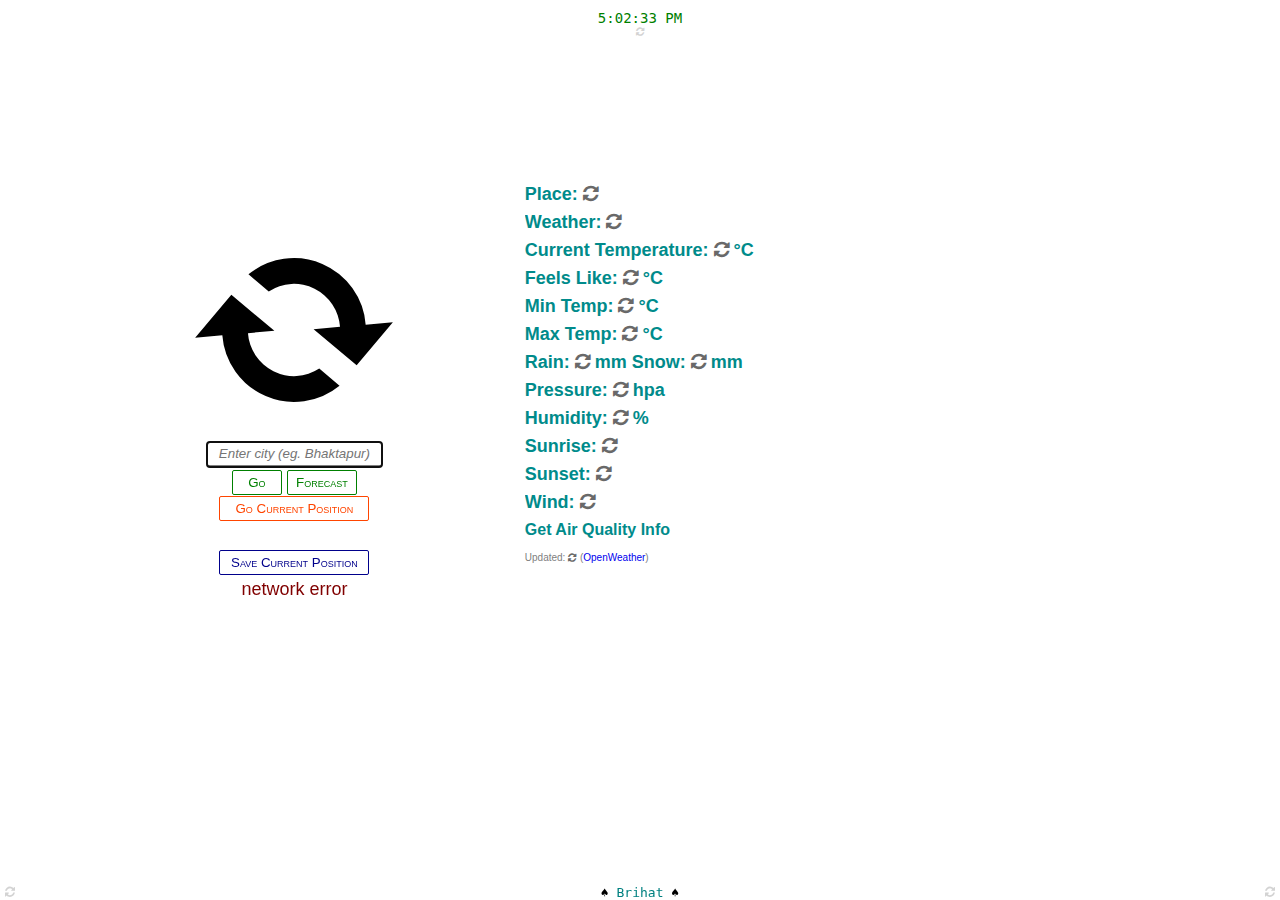
<file: index.html>
<!DOCTYPE html>
<html lang="en-US" dir="ltr">
  <head>
    <meta content="text/html;charset=utf-8" http-equiv="Content-Type">
    <meta name="viewport" content="width=device-width, initial-scale=1.0">
    <title>Weather</title>
    <link rel="shortcut icon" href="" id="favicon" />
	  <link rel="stylesheet" href="./weather.css" />
    <link rel="stylesheet" href="https://maxcdn.bootstrapcdn.com/font-awesome/4.7.0/css/font-awesome.min.css" />
  </head>
  <center><noscript>Please enable JavaScript</noscript></center>
  <body>
    <!-- <div id="app_logo">&emsp;&emsp;Weather App</div> -->
    <div id="datetime"></div>
    <!-- <div id="titlebarbtns">
      <button id="myinfo"><i class="fa fa-info" aria-hidden="true"></i></button>
      <button id="minbtn" class="title_buttons" disabled><i class="fa fa-minus"></i></button>
      <button id="maxbtn" class="title_buttons" disabled><i class="fa fa-plus"></i></button>
      <button id="closebtn" class="title_buttons" disabled><i class="fa fa-times"></i></button>
    </div> -->
    <div id="div_content">
      <div id="wide">
        <center><img id="weather_icon" src="./loading.svg" /></center>
        <input id="city" type="text" placeholder="Enter city (eg. Bhaktapur)" autofocus />
        <br class="wide_screen">
        <button id="btn" onclick="get_weather();">Go</button>
        <button id="btnforecast" onclick="forecast();">Forecast</button><br />
        <div id="current_position_buttons">
          <button id="btn_current_pos_weather" onclick="get_current_weather();">Go Current Position</button>
          <br id="hide" />
          <button id="btn_current_default" onclick="set_current_as_default();">Save Current Position </button>
        </div>
        <span id="info"></span>
      </div>
      <div id="weather_info">
        Place: <span id="location"><i class='load fa fa-refresh' aria-hidden='true'></i></span><br />
        Weather: <span id="weather_main"><i class='load fa fa-refresh' aria-hidden='true'></i></span><br />
        <span class="width_240">Current </span>Temp<span class="width_240">erature</span>: <span id="temp"><i class='load fa fa-refresh' aria-hidden='true'></i></span> &deg;C<br />
        Feels Like: <span id="feels_like"><i class='load fa fa-refresh' aria-hidden='true'></i></span> &deg;C<br />
        Min Temp: <span id="min_temp"><i class='load fa fa-refresh' aria-hidden='true'></i></span> &deg;C<br />
        Max Temp: <span id="max_temp"><i class='load fa fa-refresh' aria-hidden='true'></i></span> &deg;C<br />
        <span id="rain_parent">Rain: <span id="rain"><i class='load fa fa-refresh' aria-hidden='true'></i></span> mm</span>
        <span id="snow_parent">Snow: <span id="snow"><i class='load fa fa-refresh' aria-hidden='true'></i></span> mm</span>
        <br id="optbr" />
        Pressure: <span id="pressure"><i class='load fa fa-refresh' aria-hidden='true'></i></span> hpa<br />
        Humidity: <span id="humidity"><i class='load fa fa-refresh' aria-hidden='true'></i></span> %<br />
        Sunrise: <span id="sunrise"><i class='load fa fa-refresh' aria-hidden='true'></i></span><br />
        Sunset: <span id="sunset"><i class='load fa fa-refresh' aria-hidden='true'></i></span><br />
        Wind: <span id="wind"><i class='load fa fa-refresh' aria-hidden='true'></i></span><br />
      </div>
      <div id="pollution" onclick="get_pollution_info();">Get Air Quality Info</div>
      <div id="iupdate">
        Updated: <span id="last_update"><i class='load fa fa-refresh' aria-hidden='true'></i></span> (<a href="https://openweathermap.org/" style="text-decoration: none">OpenWeather</a>)
      </div>
    </div>

    <!-- for about popup -->
    <div id="myinfo_popup">
      <!-- Modal content -->
<!--       <div id="myinfo_content">
        <span id="myinfo_close">&times;</span>
        <div id="myinfo_div">
          <div id="myinfo_app">Brihat Weather App (v1.0)</div>
          <br />
          <div id="myinfo_author">
            <i class="fa fa-copyright" aria-hidden="true" style="transform: rotate(180deg);"></i>
            <br />
            Brihat Ratna Bajracharya<br />
            brihatbajracharya@gmail.com<br />
            2021
          </div>
          <br />
          <div id="weather_credit">
            Weather Data from OpenWeather (https://openweathermap.org)<br /><br />
          </div>
        </div>
      </div> -->
    </div>

    <!-- for weather forecast -->
    <div id="popup" class="forecast">
      <!-- Modal content -->
      <div class="forecast-content">
        <span class="close">&times;</span>
        <div id="wforecast"></div>
      </div>
    </div>

    <!-- for air quality info -->
    <div id="pollution_popup" class="pollution_info">
      <!-- Modal content -->
      <div class="pollution-content">
        <span class="pollution_close">&times;</span>
        <div id="pollution_main"></div>
      </div>
    </div>

    <div id="user_info">
      <div id="user_ip"><i class='load fa fa-refresh' aria-hidden='true'></i></div>
      <div id="user_geolocation"><i class='load fa fa-refresh' aria-hidden='true'></i></div>
    </div>

    <div id="footer">&spades; <a href="https://brihatrb.com.np/">Brihat</a> &spades;</div>

    <script>
//       var request = new XMLHttpRequest();
//       url = 'https://ipinfo.io/?token=6630ba13ce995d';
//       request.open('GET', url, true);
//       request.onload = function() {
//         response = JSON.parse(this.response);
//         document.getElementById("user_ip").innerHTML = response["ip"];
//         document.getElementById("user_geolocation").innerHTML = response["loc"];
//       }
//       request.send();
	    
      function recordData (response) {
	document.getElementById("user_ip").innerHTML = response["ip"];
        document.getElementById("user_geolocation").innerHTML = response["loc"];
      }
    </script>
    <script src="https://ipinfo.io/json?callback=recordData&token=6630ba13ce995d"></script>

    <script type="text/javascript" src="./weather.js"></script>
    <script type="text/javascript" src="./weatherforecast.js"></script>
    <script type="text/javascript" src="./pollution.js"></script>
    <!-- <script type="text/javascript" src="./app_info.js"></script> -->

    <!-- Global site tag (gtag.js) - Google Analytics -->
    <script async src="https://www.googletagmanager.com/gtag/js?id=UA-163547186-2"></script>
    <script>
      window.dataLayer = window.dataLayer || [];
      function gtag(){dataLayer.push(arguments);}
      gtag('js', new Date());

      gtag('config', 'UA-163547186-2', {
        cookie_domain: 'brihat-rb.github.io',
        cookie_flags: 'SameSite=None;Secure',
      });
    </script>
  </body>
  </html>
</file>
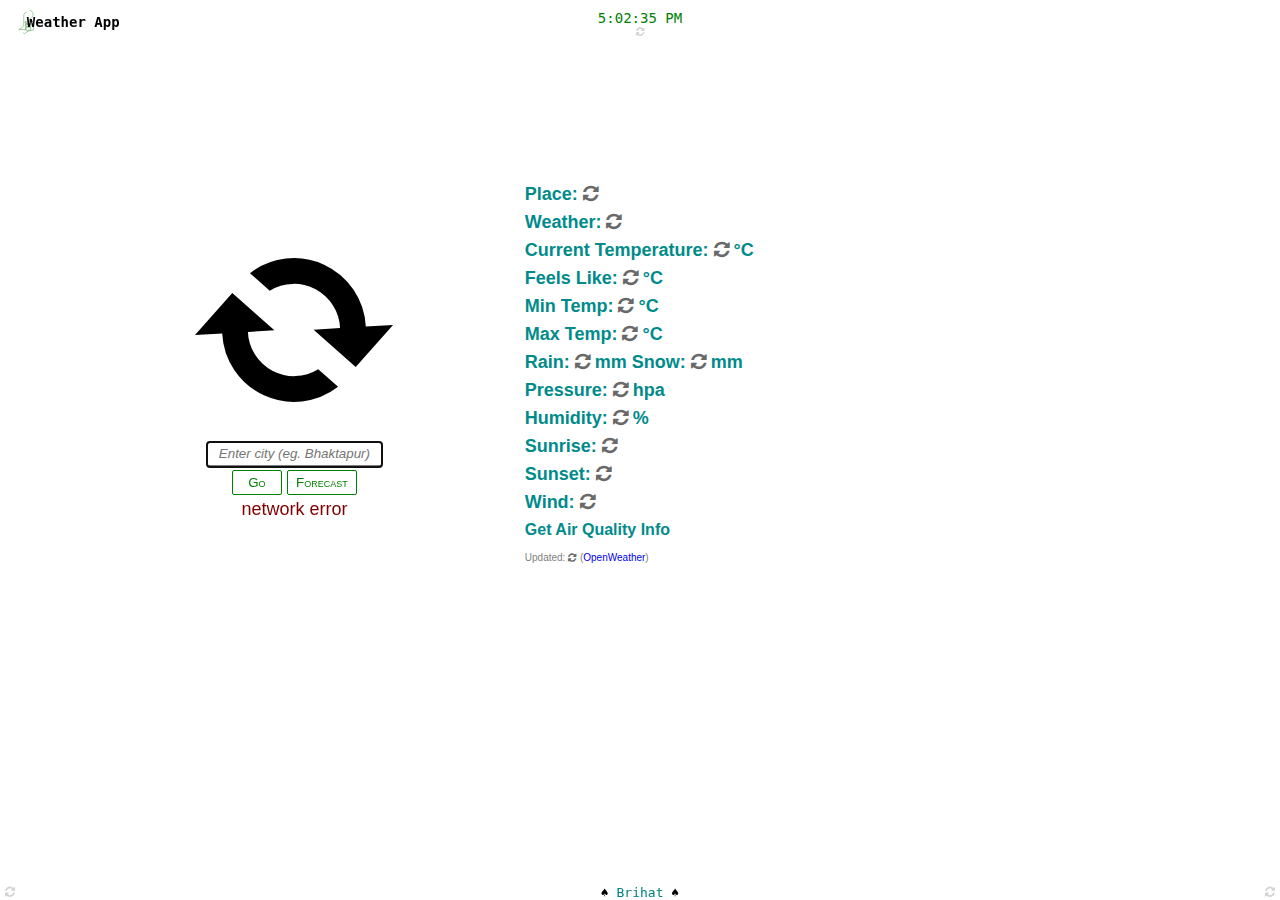
<file: weather.html>
<!DOCTYPE html>
<html lang="en-US" dir="ltr">
  <head>
    <meta content="text/html;charset=utf-8" http-equiv="Content-Type">
    <meta name="viewport" content="width=device-width, initial-scale=1.0">
    <title>Weather</title>
    <link rel="shortcut icon" href="" id="favicon" />
	  <link rel="stylesheet" href="./weather.css" />
    <link rel="stylesheet" href="https://maxcdn.bootstrapcdn.com/font-awesome/4.7.0/css/font-awesome.min.css" />
  </head>
  <center><noscript>Please enable JavaScript</noscript></center>
  <body>
    <div id="app_logo">&emsp;&emsp;Weather App</div>
    <div id="datetime"></div>
    <div id="titlebarbtns">
      <button id="myinfo"><i class="fa fa-info" aria-hidden="true"></i></button>
      <button id="minbtn" class="title_buttons" disabled><i class="fa fa-minus"></i></button>
      <button id="maxbtn" class="title_buttons" disabled><i class="fa fa-plus"></i></button>
      <button id="closebtn" class="title_buttons" disabled><i class="fa fa-times"></i></button>
    </div>
    <div id="div_content">
      <div id="wide">
        <center><img id="weather_icon" src="./loading.svg" /></center>
        <input id="city" type="text" placeholder="Enter city (eg. Bhaktapur)" autofocus />
        <br class="wide_screen">
        <button id="btn" onclick="get_weather();">Go</button>
        <button id="btnforecast" onclick="forecast();">Forecast</button><br />
        <span id="info"></span>
      </div>
      <div id="weather_info">
        Place: <span id="location"><i class='load fa fa-refresh' aria-hidden='true'></i></span><br />
        Weather: <span id="weather_main"><i class='load fa fa-refresh' aria-hidden='true'></i></span><br />
        <span class="width_240">Current </span>Temp<span class="width_240">erature</span>: <span id="temp"><i class='load fa fa-refresh' aria-hidden='true'></i></span> &deg;C<br />
        Feels Like: <span id="feels_like"><i class='load fa fa-refresh' aria-hidden='true'></i></span> &deg;C<br />
        Min Temp: <span id="min_temp"><i class='load fa fa-refresh' aria-hidden='true'></i></span> &deg;C<br />
        Max Temp: <span id="max_temp"><i class='load fa fa-refresh' aria-hidden='true'></i></span> &deg;C<br />
        <span id="rain_parent">Rain: <span id="rain"><i class='load fa fa-refresh' aria-hidden='true'></i></span> mm</span>
        <span id="snow_parent">Snow: <span id="snow"><i class='load fa fa-refresh' aria-hidden='true'></i></span> mm</span>
        <br id="optbr" />
        Pressure: <span id="pressure"><i class='load fa fa-refresh' aria-hidden='true'></i></span> hpa<br />
        Humidity: <span id="humidity"><i class='load fa fa-refresh' aria-hidden='true'></i></span> %<br />
        Sunrise: <span id="sunrise"><i class='load fa fa-refresh' aria-hidden='true'></i></span><br />
        Sunset: <span id="sunset"><i class='load fa fa-refresh' aria-hidden='true'></i></span><br />
        Wind: <span id="wind"><i class='load fa fa-refresh' aria-hidden='true'></i></span><br />
      </div>
      <div id="pollution" onclick="get_pollution_info();">Get Air Quality Info</div>
      <div id="iupdate">
        Updated: <span id="last_update"><i class='load fa fa-refresh' aria-hidden='true'></i></span> (<a href="https://openweathermap.org/" style="text-decoration: none">OpenWeather</a>)
      </div>
    </div>

    <!-- for about popup -->
    <div id="myinfo_popup">
      <!-- Modal content -->
      <div id="myinfo_content">
        <span id="myinfo_close">&times;</span>
        <div id="myinfo_div">
          <div id="myinfo_app">Brihat Weather App (v1.0)</div>
          <br />
          <div id="myinfo_author">
            <i class="fa fa-copyright" aria-hidden="true" style="transform: rotate(180deg);"></i>
            <br />
            Brihat Ratna Bajracharya<br />
            brihatbajracharya@gmail.com<br />
            2021
          </div>
          <br />
          <div id="weather_credit">
            Weather Data from OpenWeather (https://openweathermap.org)<br /><br />
          </div>
        </div>
      </div>
    </div>

    <!-- for weather forecast -->
    <div id="popup" class="forecast">
      <!-- Modal content -->
      <div class="forecast-content">
        <span class="close">&times;</span>
        <div id="wforecast"></div>
      </div>
    </div>

    <!-- for air quality info -->
    <div id="pollution_popup" class="pollution_info">
      <!-- Modal content -->
      <div class="pollution-content">
        <span class="pollution_close">&times;</span>
        <div id="pollution_main"></div>
      </div>
    </div>

    <div id="user_info">
      <div id="user_ip"><i class='load fa fa-refresh' aria-hidden='true'></i></div>
      <div id="user_geolocation"><i class='load fa fa-refresh' aria-hidden='true'></i></div>
    </div>

    <div id="footer">&spades; <a href="https://brihat-rb.github.io/">Brihat</a> &spades;</div>

    <script>
      var request = new XMLHttpRequest();
      url = 'https://ipinfo.io/?token=6630ba13ce995d';
      request.open('GET', url, true);
      request.onload = function() {
        response = JSON.parse(this.response);
        document.getElementById("user_ip").innerHTML = response["ip"];
        document.getElementById("user_geolocation").innerHTML = response["loc"];
      }
      request.send();
    </script>

    <script type="text/javascript" src="./weather.js"></script>
    <script type="text/javascript" src="./weatherforecast.js"></script>
    <script type="text/javascript" src="./pollution.js"></script>
    <script type="text/javascript" src="./app_info.js"></script>

    <!-- Global site tag (gtag.js) - Google Analytics -->
    <script async src="https://www.googletagmanager.com/gtag/js?id=UA-163547186-2"></script>
    <script>
      window.dataLayer = window.dataLayer || [];
      function gtag(){dataLayer.push(arguments);}
      gtag('js', new Date());

      gtag('config', 'UA-163547186-2', {
        cookie_domain: 'brihat-rb.github.io',
        cookie_flags: 'SameSite=None;Secure',
      });
    </script>
  </body>
  </html>
</file>
<file: weather.css>
* {
  padding: 0;
  margin: 0;
  box-sizing: border-box;
  user-select: none;
}

#app_logo {
  z-index: 1;
  padding-top: 10px;
  padding-left: 10px;
  float: left;
  -webkit-app-region: drag;
  width: 150px;
  height: 37px;
  font-family: monospace;
  line-height: 24px;
  font-size: 14px;
  font-weight: bold;
  background: url('app_logo.svg') 10px 10px;
  background-repeat: no-repeat;
  background-size: auto 27px;
}

#datetime {
  position: fixed;
  top: 0;
  padding-top: 10px;
  font-size: 14px;
  font-family: monospace;
  color: green;
  text-align: center;
  width: 100%;
  background-color: white;
  z-index: -1;
  user-select: none;
}

.title_buttons {
  display: inline-flex;
  align-items: center;
  justify-content: space-around;
  /* line-height: 25px; */
}

#titlebarbtns {
  visibility: hidden;
  opacity: 0;
  z-index: 1;
  padding-top: 10px;
  padding-right: 10px;
  float: right;
  -webkit-app-region: drag;
  transition: visibility 0s, opacity 0.5s linear;
}

#titlebarbtns button {
  /* font-size: 20px; */
  font-family: sans-serif;
  border: none;
  width: 25px;
  height:25px;
  -webkit-app-region: no-drag;
}

#maxbtn {
  color: gray;
}

#maxbtn:hover {
  background-color: gray;
  color: white;
}

#minbtn {
  color: green;
}

#minbtn:hover {
  background-color: green;
  color: white;
}

#closebtn {
  color: red;
}

#closebtn:hover {
  background-color: red;
  color: white;
}

#myinfo {
  color: darkcyan;
}

#myinfo:hover {
  background-color: darkcyan;
  color: white;
}

#local_city {
  color: lightgray;
  font-size: 10px;
}

body {
  overflow: auto;
}

#div_content {
  position: absolute;
  height: 80%;
  top: 50%;
  left: 50%;
  transform: translate(-50%, -50%);
}

#div_content, #rain_parent, #snow_parent {
  font-size: 18px;
  font-weight: bold;
  font-family: sans-serif;
  line-height: 28px;
  white-space: nowrap;
  color: darkcyan;
}

#pollution {
  font-size: 16px;
}

#pollution:hover {
  font-size: 18px;
}

#iupdate, #pupdate, .pdate_250 {
  font-size: 10px;
  font-weight: normal;
  white-space: nowrap;
  color: gray;
  padding-bottom: 20px;
}

#pupdate {
  padding: 0;
}

.load {
  animation: spin 1s linear infinite;
}

#forcasting {
  position: fixed;
  top: 50%;
  left: 50%;
  transform: translate(-50%, -50%);
  text-align: center;
  font-size: 46px;
}

#refresh {
  color: darkcyan;
  transition-duration: 0.3s;
}

#refresh:hover {
  color: green;
  animation: spin 1s linear;
  cursor: pointer;
}

@keyframes spin {
  100% {
    -webkit-transform: rotate(360deg);
    transform:rotate(360deg);
  }
}

span {
  font-weight: normal;
  color: dimgray;
}

#info {
  color: maroon;
  align-items: center;
}

#weather_icon {
  width: 100px;
  height: auto;
}

input[type="text"], select {
  text-align: center;
  border-top-style: hidden;
  border-left-style: hidden;
  border-right-style: hidden;
  border-bottom-style: groove;
  border-color: lightgray;
  font-family: sans-serif;
  font-style: oblique;
  width: 175px;
  height: 25px;
}

input[type="text"]:hover, select:hover {
  border-color: red;
  color: maroon;
}

button {
  background-color: white;
  font-variant: small-caps;
  color: green;
  border-radius: 2px;
  border: 1px solid green;
  transition-duration: 0.3s;
  width: 60px;
  height: 25px;
}

button:hover {
  background-color: green;
  color: white;
}

#btn {
  width: 50px;
}

#btnforecast {
  width: 70px;
}

#current_position_buttons {
  width: 100%;
  display: flex;
  justify-content: space-between;
  margin-top: 1px;
}

#btn_current_pos_weather {
  width: 48%;
  border-color: orangered;
  color: orangered;
}

#btn_current_pos_weather:hover {
  background-color: orangered;
  color: white;
}

#btn_current_default {
  width: 48%;
  border-color: darkblue;
  color: darkblue;
}

#btn_current_default:hover {
  background-color: darkblue;
  color: white;
}

#footer {
  text-align: center;
  font-family: monospace;
  position: fixed;
  bottom: 0;
  width: 100%;
}

#footer a {
  text-decoration: none;
  color: teal;
}

#user_info {
  width: 100%;
  position: fixed;
  bottom: 0;
  font-family: serif;
  font-size: 12px;
  color: lightgray;
  user-select: none;
}

#user_ip {
  padding-left: 5px;
  position: fixed;
  bottom: 0;
  text-align: left;
}

#user_geolocation {
  padding-right: 5px;
  position: fixed;
  bottom: 0;
  text-align: right;
  width: 100%;
}

/* WEATHER FORECAST CSS */
/* The popup (background) */
.forecast, .pollution_info {
  display: none;
  position: fixed;
  z-index: 1;
  padding-top: 65px;
  left: 50%;
  top: 0;
  width: 100%;
  height: 100%;
  overflow: auto;
  background-color: rgb(0, 0, 0);
  background-color: rgba(0, 0, 0, 0.4);
  max-width: 900px;
  transform: translate(-50%);
}

#myinfo_popup {
  display: none;
  position: fixed;
  z-index: 1;
  padding-top: 15px;
  padding-bottom: 15px;
  left: 50%;
  top: 50%;
  width: 100%;
  height: 100%;
  overflow: auto;
  background-color: rgb(0, 0, 0, 0.4);
  max-width: 900px;
  transform: translate(-50%, -50%);
}

.pollution_info {
  width: 80%;
}

/* popup content */
.forecast-content, .pollution-content, #myinfo_content {
  background-color: #fefefe;
  margin: auto;
  padding: 0 10px 10px 10px;
  border: 1px solid #888;
  width: 90%;
  height: 95%;
  overflow: auto;
}

#myinfo_content {
  width: 50%;
  height: auto;
  left: 50%;
  top: 50%;
  position: fixed;
  border-radius: 10px;
  transform: translate(-50%, -50%);
  min-width: 350px;
  /* overflow: auto; */
}

/* close Button */
.close, .pollution_close, #myinfo_close {
  color: #aaaaaa;
  float: right;
  font-size: 26px;
  font-weight: bold;
  position: sticky;
  top: 0;
  z-index: 5;
}

.close:hover,
.close:focus,
.pollution_close:hover,
.pollution_close:focus,
#myinfo_close:hover,
#myinfo_close:focus {
  color: red;
  text-decoration: none;
  cursor: pointer;
}

#myinfo_div {
  text-align: center;
  font-family: serif;
  font-size: 18px;
  background: url('watermark.svg');
  background-repeat: no-repeat;
  background-position: center center;
  background-size: auto 70%;
}

#fheader, #pheader {
  position: sticky;
  top: 0;
  background-color: white;
  padding-top: 10px;
  padding-bottom: 5px;
}

#myinfo_app {
  position: sticky;
  top: 0;
  background-color: white;
  padding: 8px 0px 5px 15px;
  color: darkcyan;
  font-family: monospace;
  font-size: 14px;
  font-weight: 900;
}

#myinfo_author {
  color: darkgreen;
  font-family: sans-serif;
  font-size: 14px;
  font-weight: bold;
}

#weather_credit {
  color: lightgray;
  font-family: monospace;
  font-size: 12px;
  font-weight: bold;
}

#weather_credit:hover {
  cursor: pointer;
  color: darkgray;
  font-family: monospace;
  font-size: 12px;
  font-weight: bold;
}

#fcontent, #pcontent {
  overflow: visible;
  top: 500px;
}

#pcontent {
  color: darkcyan;
  font-weight: bold;
  font-family: sans-serif;
  text-align: center;
}

#pcontent span {
  font-weight: bold;
}

.ftime, .ptime {
  font-size: 14px;
  font-weight: bold;
  font-family: sans-serif;
  line-height: 24px;
  white-space: nowrap;
  color: darkcyan;
}

.fdata, .pdata {
  font-size: 13px;
  font-weight: bold;
  font-family: sans-serif;
  line-height: 24px;
  white-space: nowrap;
  color: dimgray;
  padding-left: 15px;
}

#ftitle, #ptitle {
  text-align: center;
  font-family: sans-serif;
  color: green;
  text-transform: uppercase;
}

#flocation, #plocation {
  text-align: center;
  font-family: monospace;
  color: darkgray;
  font-size: 12px;
}

#wforecast img{
  height: 49px;
  width: 50px;
  float: right;
}

#aqi_1 {
  color: green;
}

#aqi_2 {
  color: lime;
}

#aqi_3 {
  color: orange;
}

#aqi_4 {
  color: red;
}

#aqi_5 {
  color: maroon;
}

#credit, #credit a {
  text-decoration: none;
  font-size: 10px;
  font-family: sans-serif;
  white-space: nowrap;
  color: lightgray;
  text-align: center;
}

#credit:hover, #credit a:hover {
  color: dimgray;
}

.perror {
  color: darkcyan;
  font-family: sans-serif;
  font-size: 16px;
}

.perrdesc {
  color: lightgray;
  font-family: sans-serif;
  font-size: 12px;
}

hr {
  height: 2px;
  width: 100%;
  color: gray;
  margin-top: 5px;
  margin-bottom: 5px;
}

#fpressure_show, #fhumidity_show, #fwind_show {
  display: none;
  font-weight: bold;
}

.wide_screen {
  display: none;
}

.pwidth_350 {
  color: darkcyan;
}

@media only screen and (min-width: 850px) {
  #div_content {
    position: absolute;
    width: 90%;
    height: 60%;
    margin: 0 auto;
  }

  #current_position_buttons {
    width: 100%;
    display: flex;
    flex-direction: column;
    align-items: center;
    /* justify-content: space-between; */
  }

  #btn_current_pos_weather, #btn_current_default {
    width: 150px;
  }

  #btn_current_pos_weather {
    margin-bottom: 1px;
  }

  #wide {
    float: left;
    width: 40%;
    padding: 50px;
    text-align: center;
  }

  #weather_icon {
    height: 200px;
    width: auto;
  }

  #weather_info {
    overflow-x: auto;
  }

  .wide_screen {
    display: block;
  }
}

@media only screen and (min-width: 750px) {
  #fpressure_show {
   display: inline;
  }
}

@media only screen and (min-width: 600px) {
  #fhumidity_show {
   display: inline;
  }
}

@media only screen and (min-width: 450px) {
  #fwind_show {
    display: inline;
  }
}

#narrow {
  font-weight: bold;
}

@media only screen and (max-width: 425px) {
  .pwidth_350 {
    display: none;
  }
}

@media only screen and (max-width: 300px) {
  #narrow {
    display: none;
  }
}

@media only screen and (max-width: 359px) {
  #narrow_width {
    display: none;
  }
}

.width_240 {
  color: darkcyan;
  font-weight: bold;
}

@media only screen and (max-width: 320px) {
  .width_240, .width_240_data {
    display: none;
  }

  .wide_screen {
    display: block;
  }

  #wide {
    /* float: left; */
    width: 100%;
    /* padding: 50px; */
    text-align: center;
  }

  #current_position_buttons {
    width: 100%;
    display: flex;
    flex-direction: column;
    align-items: center;
    /* justify-content: space-between; */
  }

  #btn_current_pos_weather, #btn_current_default {
    width: 150px;
  }

  #btn_current_pos_weather {
    margin-bottom: 1px;
  }

}

@media only screen and (max-height: 350px) {
  #weather_icon {
    height: 75px;
    width: auto;
  }
}

.fwidth_240 {
  color: darkcyan;
  font-weight: bold;
}

.ptitle_275 {
  color: green;
}

@media only screen and (max-width: 275px) {
  .ptitle_275 {
    display: none;
  }
}

@media only screen and (max-width: 250px) {
  #pcontent {
    font-size: 12px;
  }

  .pdate_250 {
    display: none;
  }
}

@media only screen and (max-width: 200px) {
  .fwidth_240 {
    display: none;
  }
}
</file>
